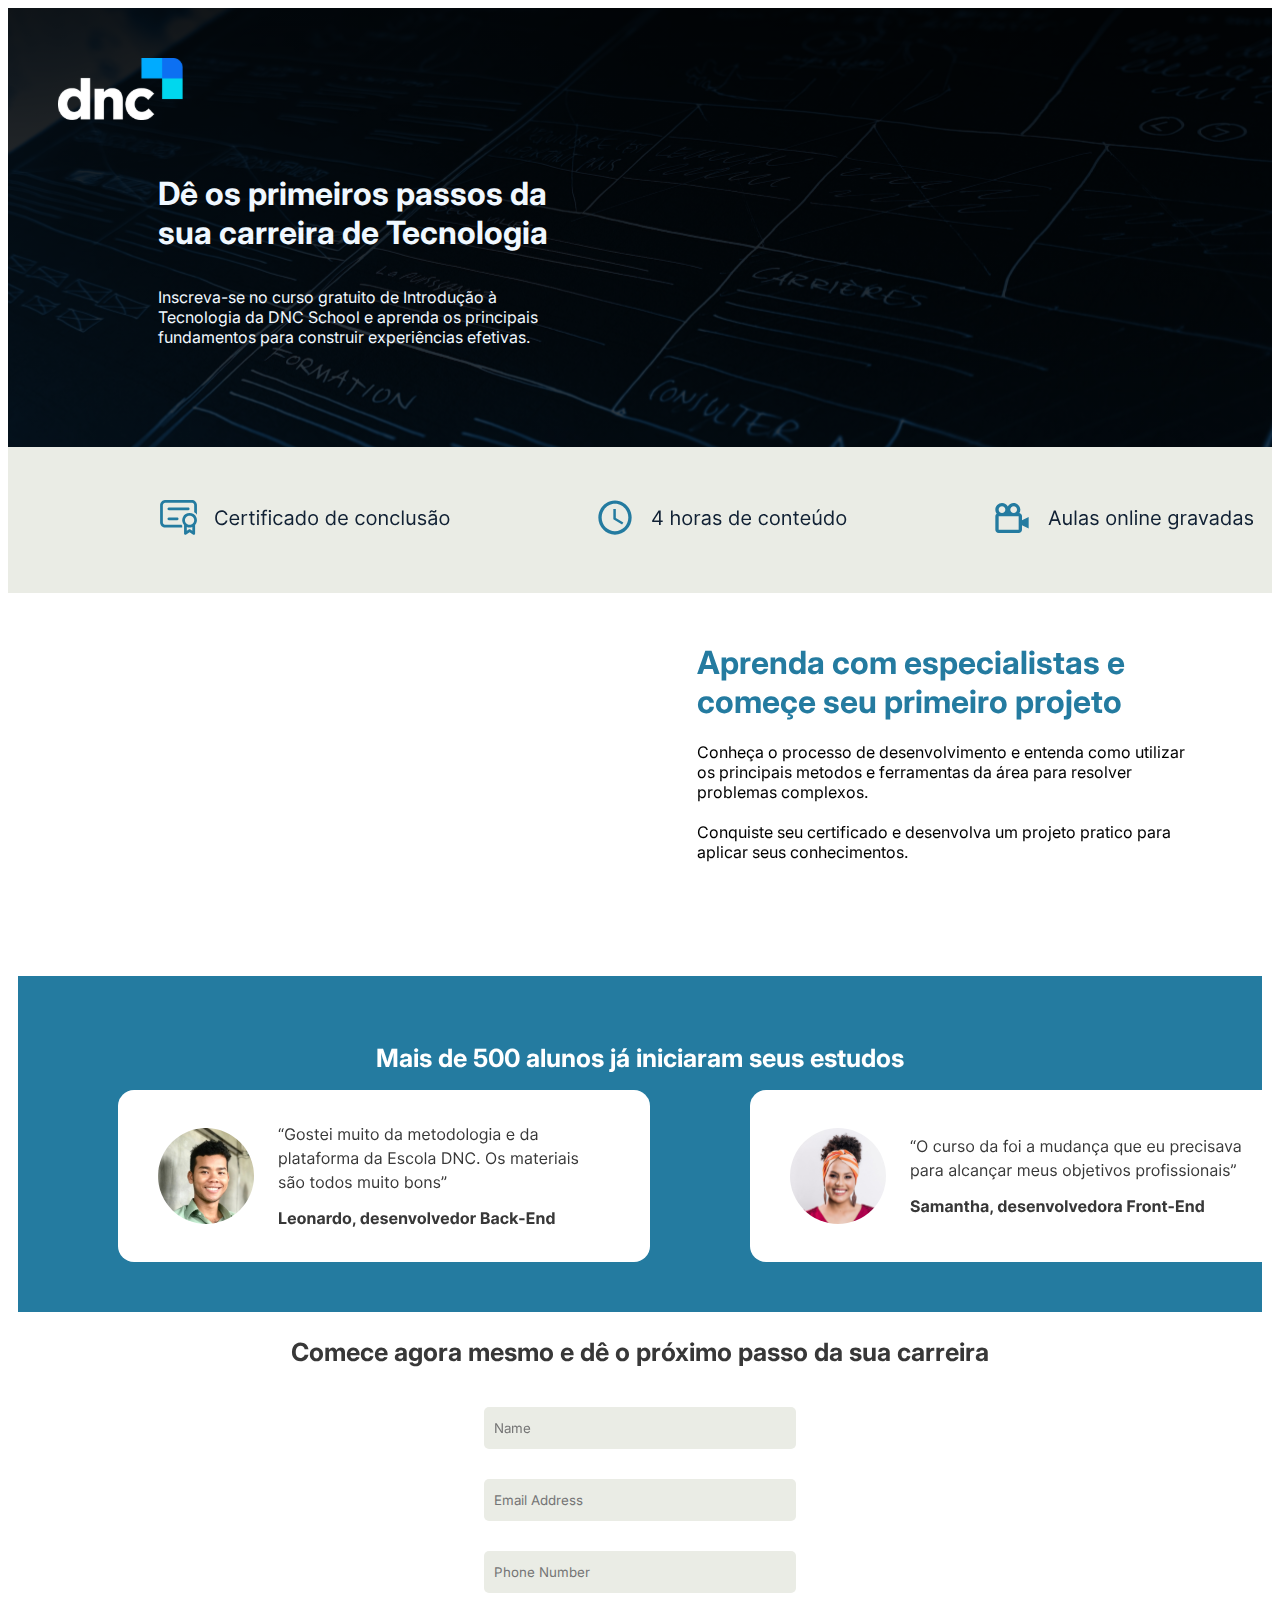
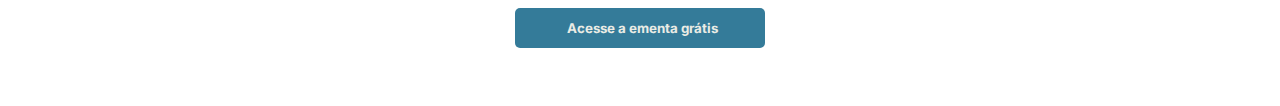
<file: proj01/landingPageProject/index.html>
<!DOCTYPE html>
<html lang="en">
<head>
    <meta charset="UTF-8">
    <meta name="viewport" content="width=device-width, initial-scale=1.0">
    <link rel="preconnect" href="https://fonts.googleapis.com">
    <link rel="preconnect" href="https://fonts.gstatic.com" crossorigin>
    <link href="https://fonts.googleapis.com/css2?family=Inter:ital,opsz,wght@0,14..32,100..900;1,14..32,100..900&display=swap" rel="stylesheet">
    <title>Escola DNC</title>
    <link rel="stylesheet" href="style.css">
</head>
<body>

    <!-- MENU SUPERIOR -->
    <div id="topmenu">
    <a href="https://escoladnc.com.br/"><img src="images/logo.svg" id="logo" alt="ERROR"></a>    
    <script src="index.js"></script>
    <h1 id="topmenu-title">Dê os primeiros passos da<br>sua carreira de Tecnologia</h1>
    <p id="topmenu-text">Inscreva-se no curso gratuito de Introdução à<br> 
        Tecnologia da DNC School e aprenda os principais<br> 
       fundamentos para construir experiências efetivas.</p>
    </div>

    <!-- MENU INFORMACIONAL -->
    <div id="infomenu">
         <img src="icon/cetified.svg" class="icon" alt="">
    </div>

    <!-- SEÇÃO VIDEO -->
    <div id="videosection">
        <iframe id="video" width="502" height="283" src="https://www.youtube.com/embed/ITxGkd9h4n4" title="DNC - A escola inovadora que forma profissionais de alta perfomance" frameborder="0" allow="accelerometer; autoplay; clipboard-write; encrypted-media; gyroscope; picture-in-picture; web-share" referrerpolicy="strict-origin-when-cross-origin" allowfullscreen></iframe>
        
        <div> 
            <h1 id="videotitle">Aprenda com especialistas e <br> começe seu primeiro projeto</h1>
            <p id="videotext">Conheça o processo de desenvolvimento  e entenda como utilizar<br>
                os principais metodos e ferramentas  da área para resolver<br>
                 problemas complexos.<br><br>
              Conquiste seu certificado e desenvolva um projeto pratico para<br>
              aplicar seus conhecimentos.
          </p>
        </div>
    </div>

    <!-- CARROSSEL -->
    <div id="carousel">
        <h1 id="carouseltitle">Mais de 500 alunos já iniciaram seus estudos</h1>
        
        <!-- DIV CARDS-->
        <div id="div-cards">
            <img id="leftarrow" onclick="ScrollLeft()" src="./icon/leftarrow.svg" class="arrow" alt="">
            <img id="leonardo" class="card" src="./cards/leonardo.svg" alt="ERROR">
            <img id="samanta" class="card" src="./cards/samanta.svg" alt="ERROR">
            <img id="bruna" class="card" src="./cards/bruna.svg" alt="ERROR">
            <img id="rightarrow" onclick="ScrollRight()" src="./icon/rightarrow.svg" class="arrow" alt="">
        </div>
    </div>

    <!-- FORMULARIO-->
     <div id="formulary">
        <h1 id="formtitle" >Comece agora mesmo e dê o próximo passo da sua carreira</h1>
        <form action="https://api.sheetmonkey.io/form/pU5MvvZm8rBrNy8LjmJNt8" method="post">
            <input type="text" placeholder="Name" name="Name" required><br>
            <input type="email" placeholder="Email Address" name="Email" required><br>
            <input type="number" placeholder="Phone Number" name="Phone" required><br>
            <input type="hidden" name="Created" value="x-sheetmonkey-current-date-time" />
            <button type="submit">Acesse a ementa grátis</button>
        </form>
     </div>
    <script src="index.js"></script>
 </body>
</html>
</file>
<file: proj01/landingPageProject/style.css>
*{
    margin: opx;
    font-family: 'inter';
}

#logo{
    margin: 50px 0px 0px 50px;
}

#topmenu-title{
    margin: 50px 0px 0px 150px;
}

#topmenu-text{
    margin: 35px 0px 0px 150px;
    padding-bottom: 100px;
}

#topmenu{
    background-image: url(images/topmenu-walpaper.svg);
    background-size: cover;
    color: aliceblue;
}

#infomenu{
    background-color: #EAECE5;
}

.icon{
    margin: 50px 0px 50px 150px;
    align-items: center;
}

#videosection{
    display: grid;
    grid-auto-flow: column;
    columns: auto;
}

#videotitle{
    color: #247BA0;
    margin-top: 50px;
}

#videotext{
    display: flex;
    align-items: center;
}
#video{
    margin: 50px 25px 50px 75px;
}

#carousel{
  background-color: #247BA0;
  margin: 0px 10px 0px 10px;  
  padding: 50px;
}

#carouseltitle{
    color: white;
    text-align: center;
    font-size: 25px;
}

#div-cards{
    display: grid;
    grid-auto-flow: column;
}

.card{
    margin: 0px 50px 0px 50px;
}

#leftarrow{
    display: none;
}

#bruna{
    display: none;
}

.arrow{
    margin: 50%;
    cursor: pointer;
}

.arrow:hover{
    transform: translateY(-7px);
    transition-duration: 0.5ms;
}
#formulary{
    text-align: center;
}

#formtitle{
    font-size: 25px;
    margin: 25px;
    color: #383838;
}

input{
    color: #383838;
    width: 300px;
    height: 40px;
    background-color: #EAECE5;
    margin: 15px;
    border: 0px;
    border-radius: 5px;
    padding-left: 10px;
}

button{
    background-color: #347b99;
    color: #EAECE5;
    width: 250px;
    height: 40px;
    border: 0px;
    border-radius: 5px;
    padding-left: 10px;
    margin-bottom: 50px;
    font-weight: bolder;
}

button:hover{
    background-color: #458aa7;
    color: white;
    transform: translate(-4px);
    box-shadow: 0px 15px 20px #1a3b49;
    transition-duration: 0.2ms;
    opacity: 20px;
}
</file>
